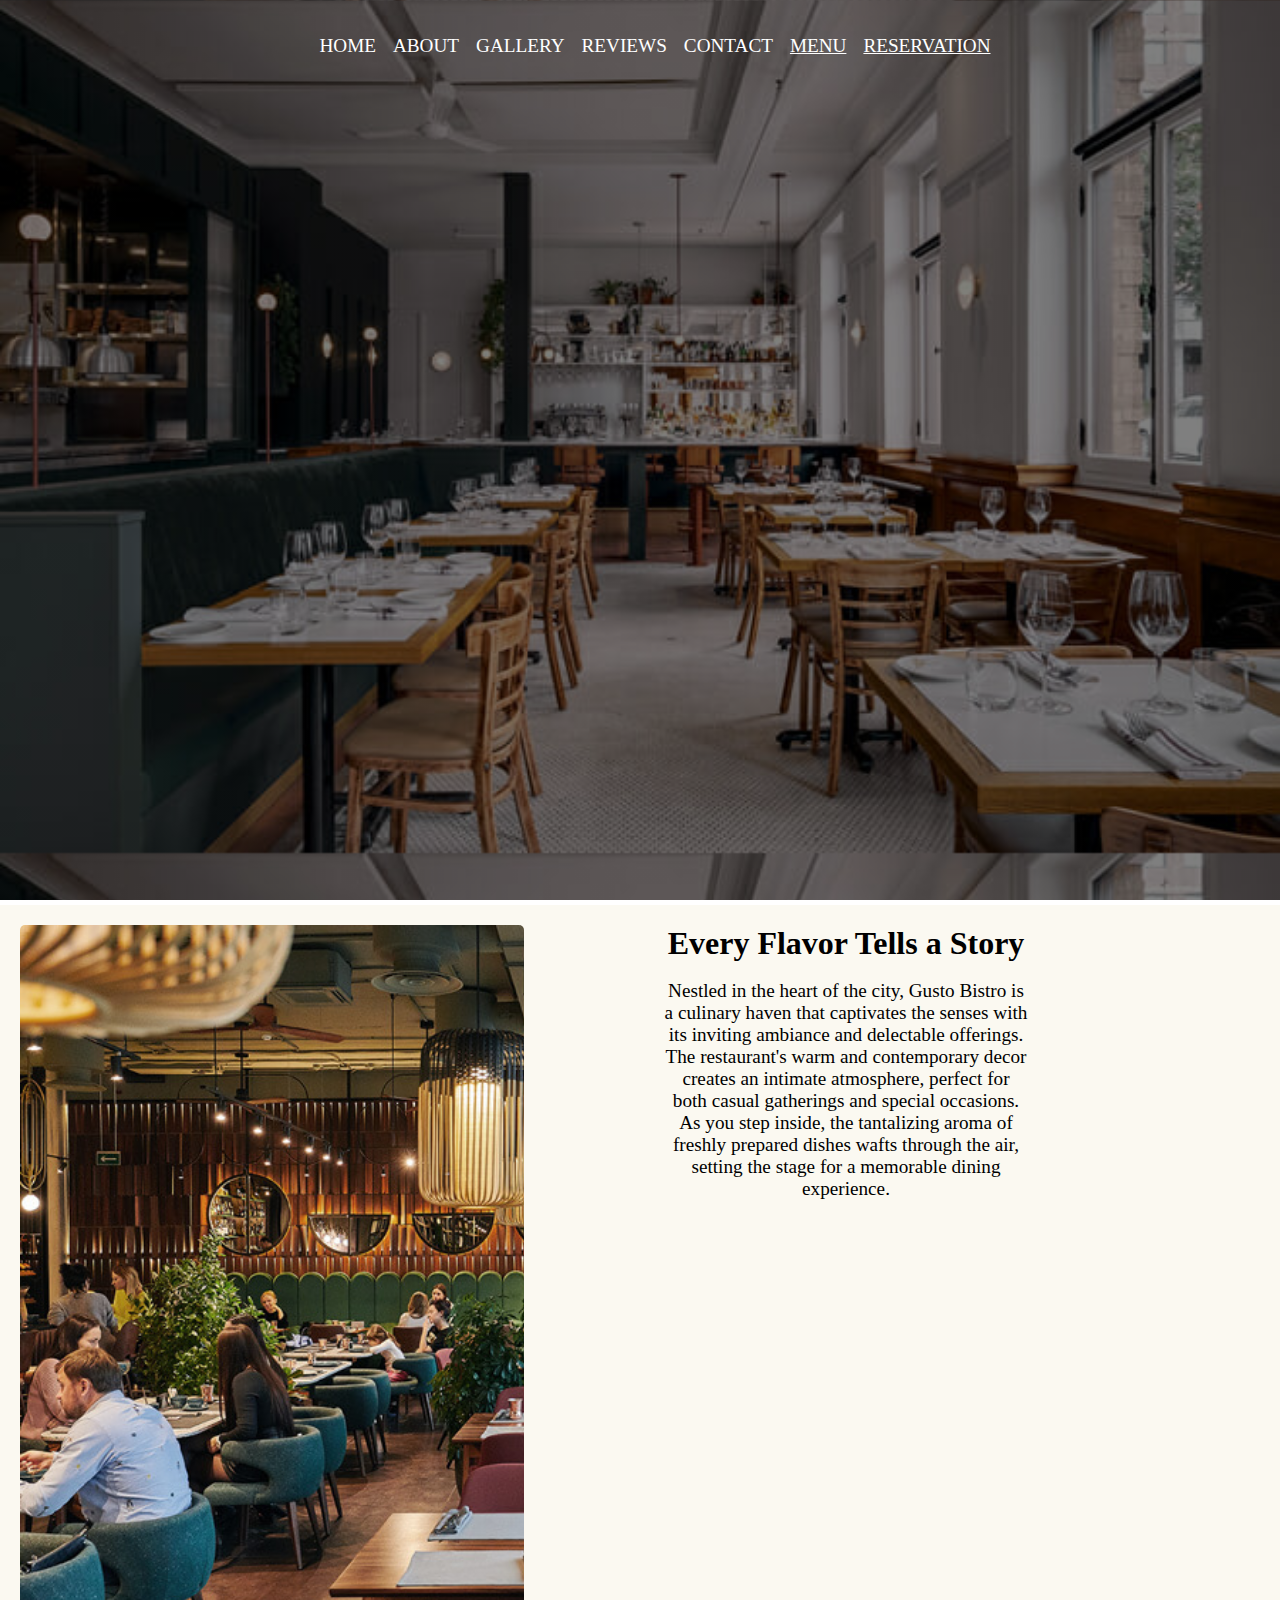
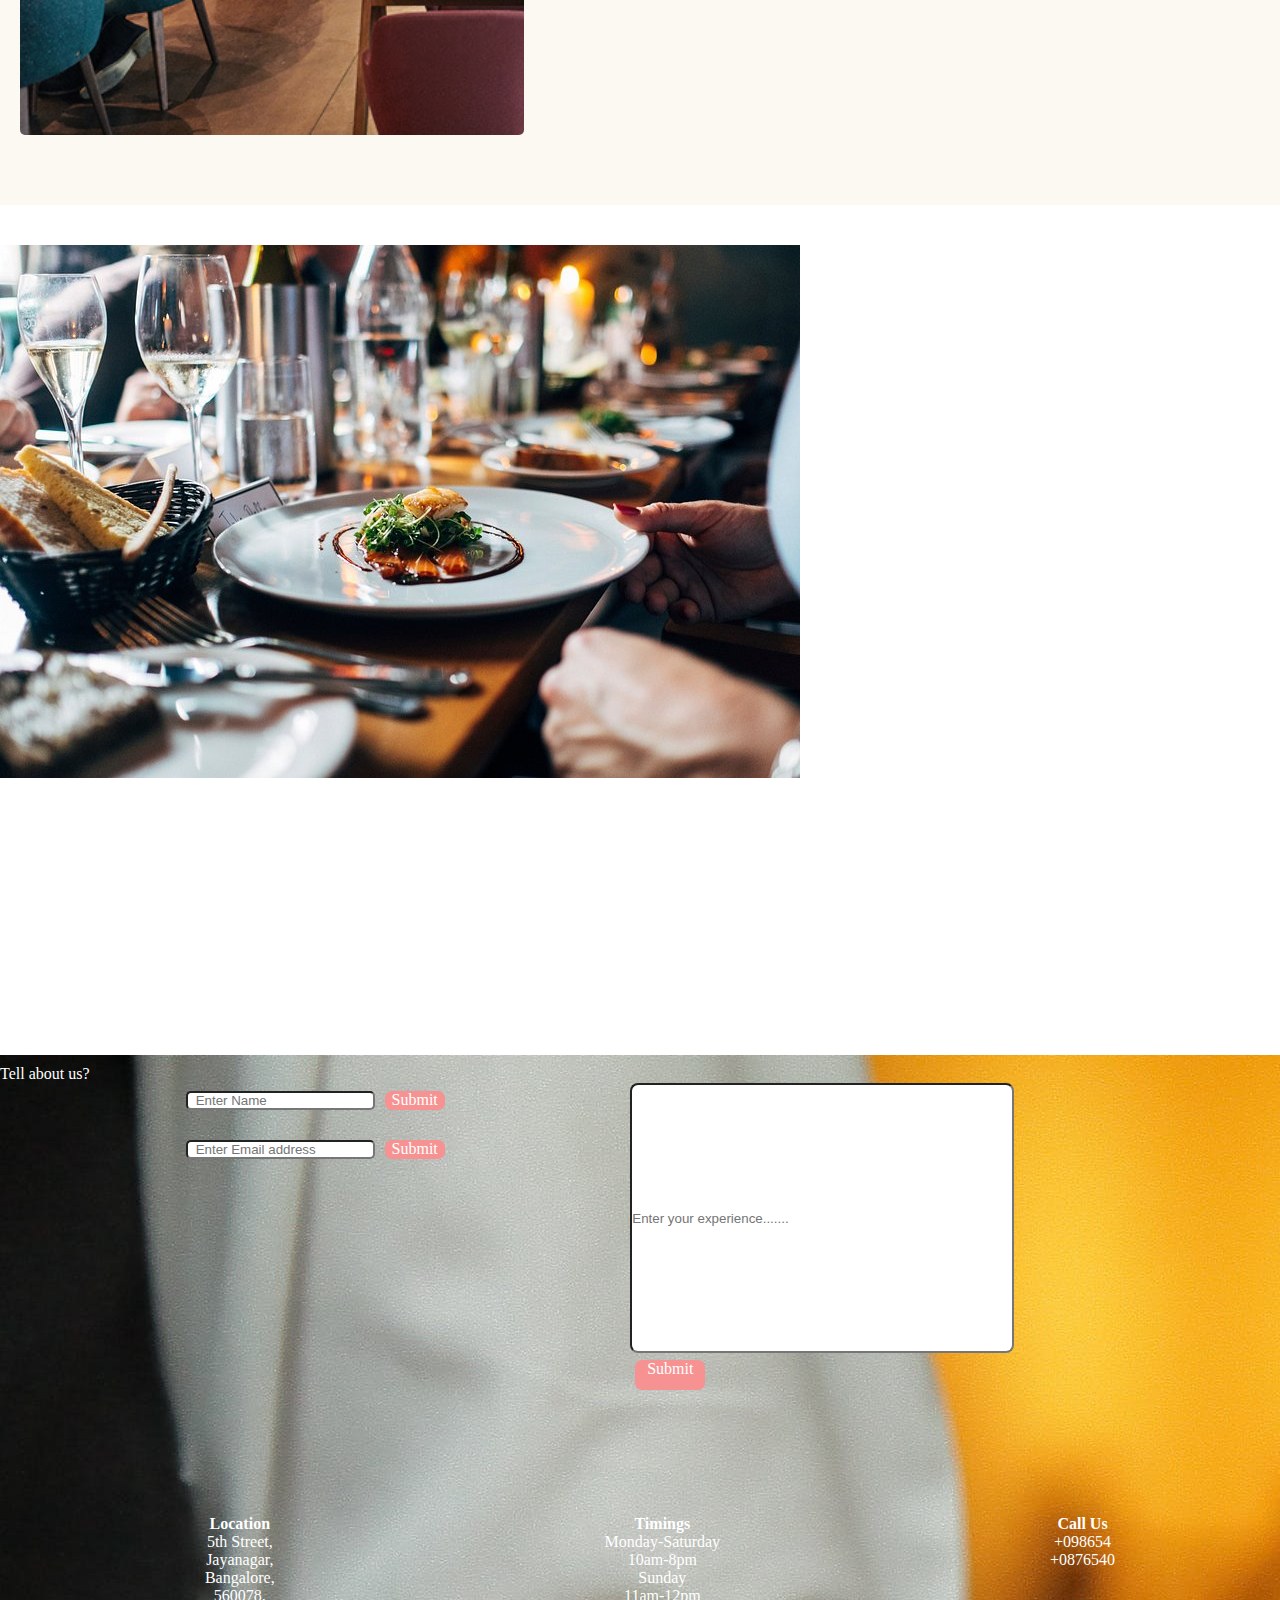
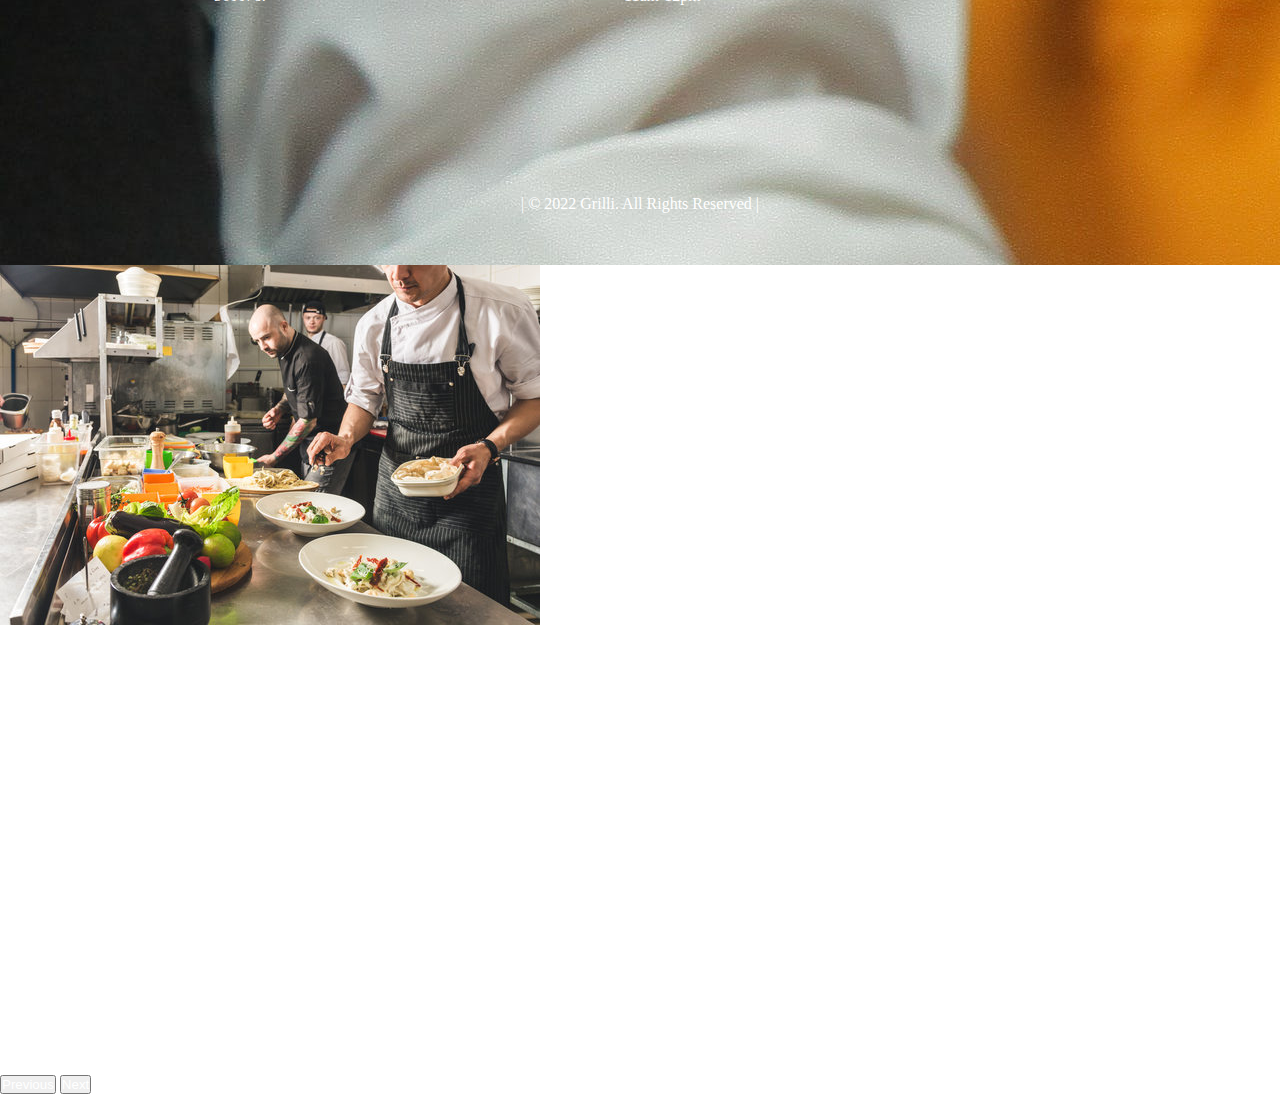
<file: index.html>
<!DOCTYPE html>
<html lang="en">
<head>
    <meta charset="UTF-8">
    <meta name="viewport" content="width=device-width, initial-scale=1.0">
    <title>Resturant </title>
    <link rel="stylesheet" href="https://cdnjs.cloudflare.com/ajax/libs/font-awesome/6.5.1/css/all.min.css" integrity="sha512-DTOQO9RWCH3ppGqcWaEA1BIZOC6xxalwEsw9c2QQeAIftl+Vegovlnee1c9QX4TctnWMn13TZye+giMm8e2LwA==" crossorigin="anonymous" referrerpolicy="no-referrer" />
    <link rel="stylesheet" href="./style.css">
    <link href="https://cdn.jsdelivr.net/npm/bootstrap@5.3.2/dist/css/bootstrap.min.css" rel="stylesheet" integrity="sha384-T3c6CoIi6uLrA9TneNEoa7RxnatzjcDSCmG1MXxSR1GAsXEV/Dwwykc2MPK8M2HN" crossorigin="anonymous">
</head>
<body>
   <div class="header">
    
    <div class="navbar" id="nav">
        <div class="nav-first">
            <div class="nav-tile home click">
                <p>Home</p>
            </div>
            <div class="nav-tile about click">
               <p>About</p>
            </div>
            <div class="nav-tile snaps click">
                <p>Gallery</p>
            </div>
            <div class="nav-tile exper click">
              <p>Reviews</p>
          </div>
            <div class="nav-tile  contact click">
                <p>Contact</p>
            </div>
            <div class="end-nav">
            <div class="nav-tile sec list click">
                <p><a href="./rajiv file/restaurant-main/menu.html">menu</a></p>
            </div>
            <div class="nav-tile sec reserve click"><p><a href="./rajiv file/restaurant-main/reservation.html">reservation</a></p></div> </div>
        </div>
    </div>
   </div>
<div class="hero">
   <div id="c2" class="about-image"></div>
   <div class="about-text" >
    <h1>Every Flavor Tells a Story</h1><br>
    <p>Nestled in the heart of the city, Gusto Bistro is a culinary haven that captivates the senses with its inviting ambiance and delectable offerings. The restaurant's warm and contemporary decor creates an intimate atmosphere, perfect for both casual gatherings and special occasions. As you step inside, the tantalizing aroma of freshly prepared dishes wafts through the air, setting the stage for a memorable dining experience. </p>
   </div>
</div>

<div class="container">
    <div id="carouselExample" class="carousel slide carousel-fade">
        <div class="carousel-inner">
          <div class="carousel-item active">
            <img src="./images/g1.jpg" class="d-block w-100" alt="...">
          </div>
          <div class="carousel-item">
            <img src="./images/gallery1.jpeg" class="d-block w-100" alt="...">
          </div>
          <div class="carousel-item">
            <img src="./images/gal3.jpg" class="d-block w-100" alt="...">
          </div>
        </div>
        <button class="carousel-control-prev" type="button" data-bs-target="#carouselExample" data-bs-slide="prev">
          <span class="carousel-control-prev-icon" aria-hidden="true"></span>
          <span class="visually-hidden">Previous</span>
        </button>
        <button class="carousel-control-next" type="button" data-bs-target="#carouselExample" data-bs-slide="next">
          <span class="carousel-control-next-icon" aria-hidden="true"></span>
          <span class="visually-hidden">Next</span>
        </button>
      </div>
    </div>
</div>

<div id="c3" class="review">
  <p>Tell about us?</p>
  <div class="searchbox">

    <div class="search-first">
      <div class="first fir">
  <input class="search name" placeholder="Enter Name">
  <div class="submit">
    <span class="search-box">Submit</span>
  </div>
</div>
<div class="first sec">
  <input class="search mail" placeholder="Enter Email address">
  <div class="submit sub-fr">
    <span class="search-box">Submit</span>
  </div>
</div>
  </div>

  <div class="search-sec">
    <input class="rev" placeholder="Enter your experience.......">
    <div class="submit2 sub-sec">
      <span class="search-box">Submit</span>
    </div>
  </div>
</div>
</div>

<div id="c4" class="details">
<div class="location">
  <div class="content">
  <h4>Location</h4>
<p>5th Street,<br>
Jayanagar,<br>
Bangalore,<br>
560078.</p>
</div>
</div>
<div class="time">
  <div class="content">
  <h4>Timings</h4>
  <p>Monday-Saturday<br>
  10am-8pm<br>
  Sunday<br>
  11am-12pm</p>
</div>
</div>

<div class="call">
  <div class="content">
  <h4>Call Us</h4>
  <p></i>+098654<br>
    +0876540</p>
  </div>
</div>

</div>
<div  class="connect">
  <p>| © 2022 Grilli. All Rights Reserved |</p>
  <div class="icons">
    <i class="fa-brands fa-instagram"></i>
    <i class="fa-brands fa-x-twitter"></i>
    <i class="fa-brands fa-youtube"></i>
    <i class="fa-solid fa-envelope"></i>
  </div>
</div>
<script src="https://cdn.jsdelivr.net/npm/bootstrap@5.3.2/dist/js/bootstrap.bundle.min.js" integrity="sha384-C6RzsynM9kWDrMNeT87bh95OGNyZPhcTNXj1NW7RuBCsyN/o0jlpcV8Qyq46cDfL" crossorigin="anonymous"></script> 
</body>
</html>
</file>
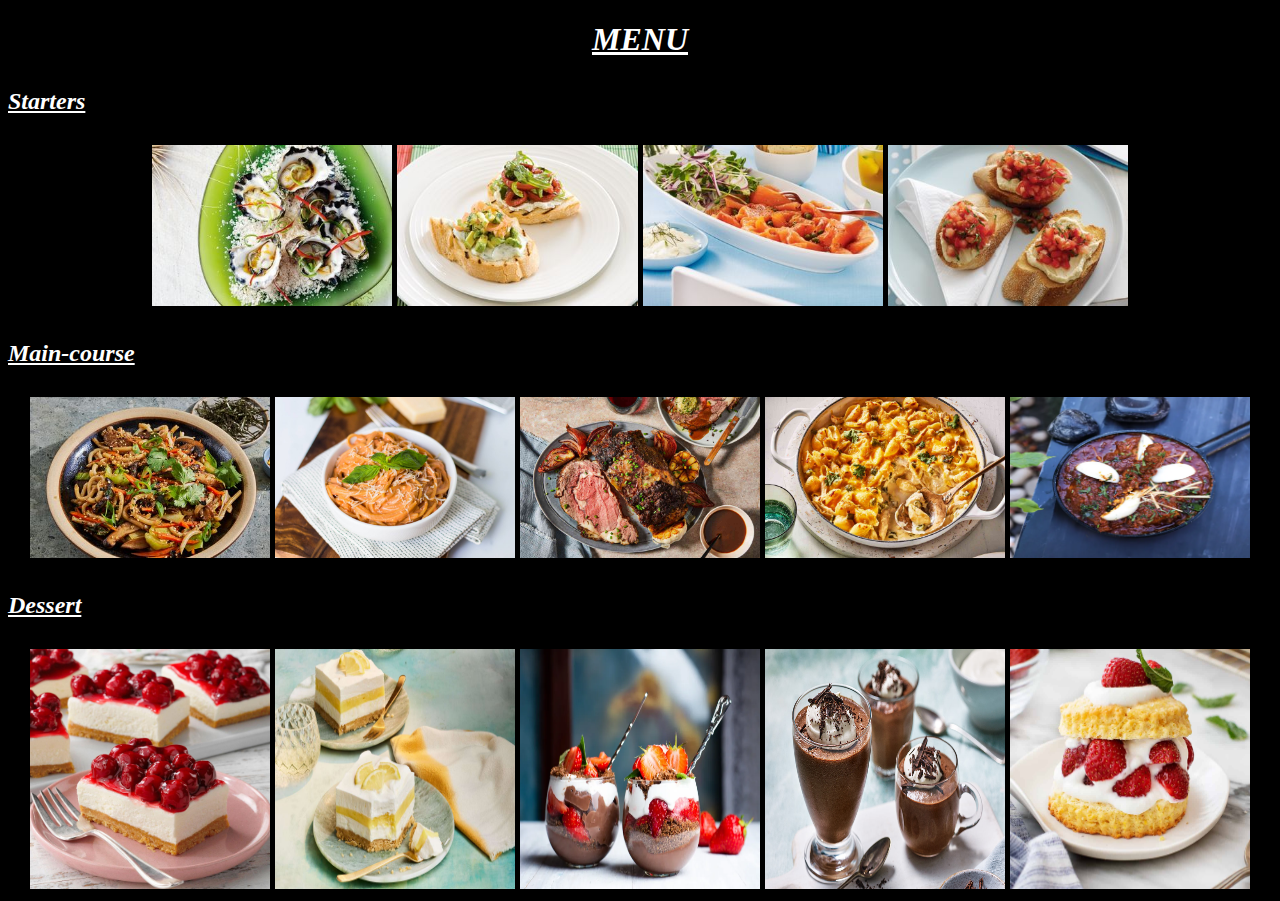
<file: rajiv file/restaurant-main/menu.html>
<!DOCTYPE html>
<html lang="en">
<head>
    <meta charset="UTF-8">
    <meta name="viewport" content="width=device-width, initial-scale=1.0">
    <title>MENU</title>
    <link rel="stylesheet" href="./menu.css">
</head>
<body>
    <div>
        <h1>MENU</h1>
        <h2>Starters</h2>
        <div class="starters">
            <img src="./asian-style-oysters-71587-1.jpeg">
            <img src="./bruschetta-two-ways-38105-1.jpeg">
            <!-- <img src="./pappadum-stacks-27165-1.jpeg"> -->
            <img src="./smoked-salmon-platter-74739-1.jpeg">
            <img src="./tomato-hummus-crostini-25282-1.jpeg">
        </div>
        <h2>Main-course</h2>
        <div class="main">
            <img src="./yaki-udon-ddmfs-3x2-55-30ba570fed0a425595f9b1343ebd9c6e.jpg">
            <img src="./creamy-tomato-pasta-481963-Hero-5b6afcf6c9e77c0050e73162.jpg">
            <img src="./garlic-butter-prime-rib-FT-RECIPE0621-fca73e5fa8e046b0b03982757db51628.jpg">
            <img src="./southern-living-27338_Green_Chile_Mac_And_Cheese_With_Chicken_303-7416f067f07f4bf3b6b8aaeddff4542b.jpg">
            <img src="./chicken-masala-1673468639917.webp">
        </div>
        <h2>Dessert</h2>
        <div class="dessert">
            <img src="./Cherry-Delight-Dessert_EXPS_TOHcom23_27515_P2_MD_03_22_4b.jpg">
            <img src="./Southern-Living_27364_SR_Lemon-Lush_13190-fd96c709fc2946a7aeb5c869f9ad470e.jpg">
            <img src="./Forticreme-Chocolate-Chocolate-Layered-Dessert-1-1024x683.webp">
            <img src="./RFO-1400x919-classic-chocolate-mousse-69ef9c9c-5bfb-4750-80e1-31aafbd80821-0-1400x919.jpg">
            <img src="./summer-desserts.jpg">
        </div>
    </div>
</body>
</html>
</file>
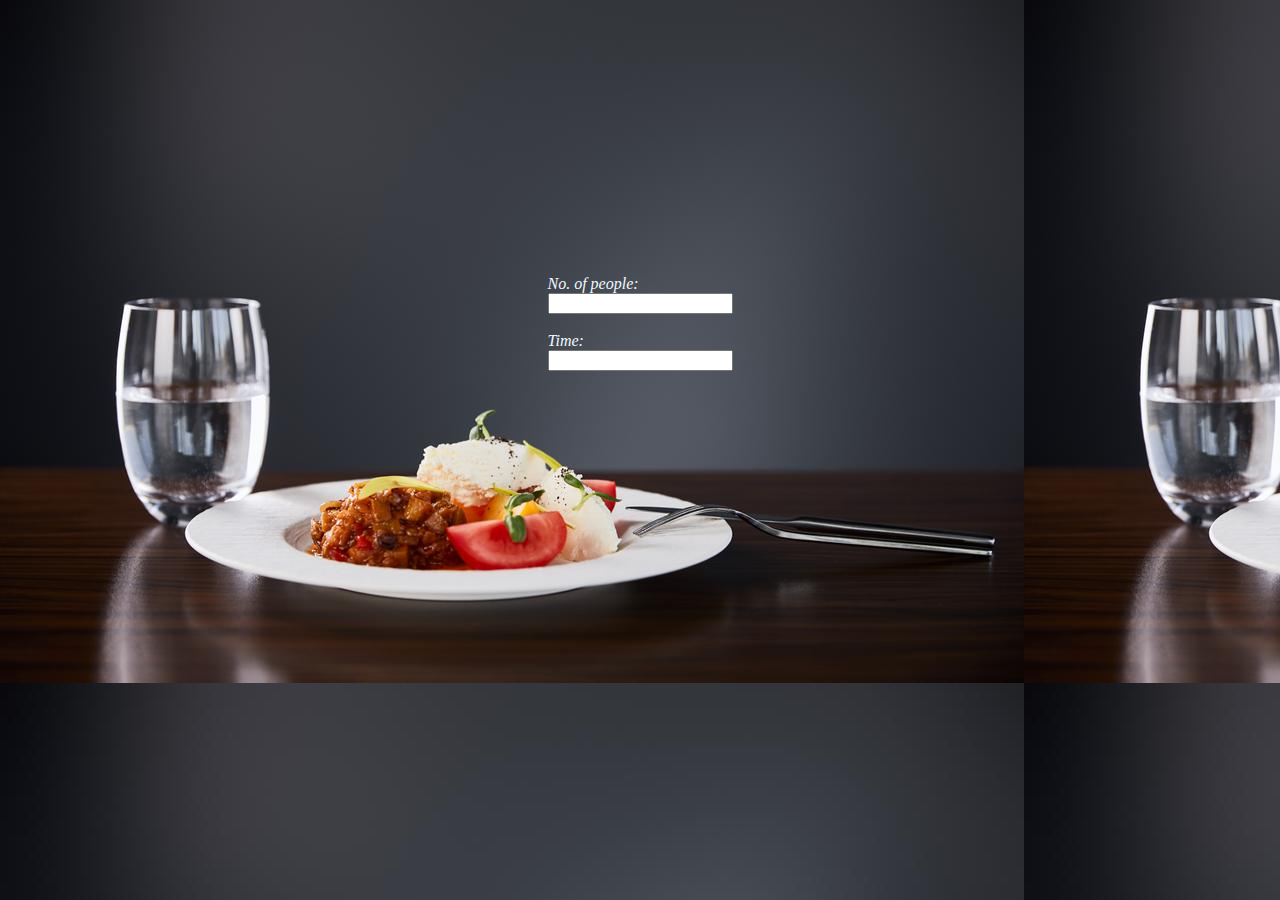
<file: rajiv file/restaurant-main/reservation.html>
<!DOCTYPE html>
<html lang="en">
<head>
    <meta charset="UTF-8">
    <meta name="viewport" content="width=device-width, initial-scale=1.0">
    <title>Reservation</title>
    <link rel="stylesheet" href="./reservation.css">
</head>
<body style="font-style: italic;color: aliceblue;">
    <div>
        <form>
            <label for="people">No. of people:</label><br>
            <input type="text"><br><br>
            <label for="time">Time:</label><br>
            <input type="text" >
        </form>
    </div>
</body>
</html>
</file>
<file: style.css>
*{
    margin: 0;
    padding: 0;
    box-sizing: border-box;
    color: white;
}

.header{
    height: 100vh;
    width: 100%;
    background-image:linear-gradient(rgba(0,0,0,0.5),rgba(0,0,0,0.5)),url(./images/Le-Clocher-Penche.jpg);
    background-size: contain;
    
}
.nav-first{
    
    display: flex;
    gap: 17px;
    padding-left: 30px;
    justify-content: center;
    align-items: center;
    padding-top: 15px;
}
 
.nav-tile{
    font-family: 'Big Shoulders Text';
    text-transform: uppercase;
    font-size: 1.2rem;
    font-weight: 300;

}
.click:hover{
    text-decoration: underline;
    cursor: pointer;
}
.hero{
    background-color: #FBF9F1;
    padding-left: 20px;
    padding-top: 20px;
    margin-top: 5px;
    width: 100%;
    height: 100vh; 
    display: flex;
}
.about-image{
    height:90vh;
    border-radius: 5px;
    width: 40%;
    background-image: url(./images/about-banner.jpg);
    background-size: cover;
}
.about-text{
    width: 40%;
    padding-left: 140px;
}
.about-text p{
    color: black;
    text-align: center;
    font-family: 'Lora', serif;
    font-size: 1.2rem;
}
.about-text h1{
    font-size: 2rem;
    color: black;
    text-align: center;
}
.container{
    height: 90vh;
    padding-top: 40px;
    width: 100%;
    
}
.carousel .carousel-item{
    object-fit: cover;
    object-position: center;
    height: 90vh;
    overflow: hidden;
}
.review{
    height: 50vh;
    background-color: #3D3B40;
    margin-top: 50px;
}
.searchbox{
    display: flex;
    justify-content: space-evenly;
}
.search{
    border-radius: 5px;
    padding-left: 8px;

}
.first{
    display: flex;
}
.fir{
    padding-top: 8px;
    padding-bottom: 10px;
    text-align: center;
}
.sec{
    padding-top: 20px;
    text-align: center;
}
.submit{
    margin-left: 10px;
    background-color: rgb(247, 146, 146);
    border-radius: 7px;
    width: 60px;
}
.submit2{
    margin-left: 5px;
    margin-top: 7px;
    background-color: rgb(247, 146, 146);
    border-radius: 7px;
}
.end-nav{
    display: flex;
    gap: 17px;
    padding-bottom: 20px;
    text-decoration: none;
   color: white;
}

.sub-sec{
    width: 70px;
    height: 30px;
}
.rev{
    height: 30vh;
    width: 30vw;
    border-radius: 8px;
}
.search-sec{
    padding-right: 80px;
    text-align: center;
}
.details{
    height: 30vh;
    background-color: rgb(24, 23, 23);
    display: flex;
    justify-content: space-around;
}
.connect{
    height: 70px;
    background-color: rgb(0, 0, 0);
}
.location{
    display: block;
    padding-left: 40px;
}
.connect p{
    padding-top: 10px;
    text-align: center;
}
.icons{
    display: flex;
    gap: 20px;
    padding-left: 44%;
    padding-bottom: 5px;
}
.content{
    text-align: center;
}
</file>
<file: rajiv file/restaurant-main/menu.css>
.starters{
    display: inline-flex;
    gap: 5px;
    flex-wrap: wrap;
    margin: 0%;
    justify-content: center;
}
img{
    max-width: 19%;
    max-height: auto;
}
.main{
    display: inline-flex;
    gap:5px;
    flex-wrap: wrap;
    margin: 0%;
    justify-content: center;
}
.dessert{
    display: inline-flex;
    gap:5px;
    flex-wrap: wrap;
    margin: 0%;
    justify-content: center;

}
h1{
    text-align: center;
    font-style: italic;
    text-decoration: underline;
}
h2{
    font-style: italic;
    text-decoration: underline;
}
body{
    background-color: black;
    color: white;
}
h2{
    margin-top: 30px;
    margin-bottom: 30px;
}
img:hover{
    margin-top: 5px;
}
body{
    animation-name: example;
    animation-duration: 1s;
}
@keyframes example{
    from{
        margin-top: 100%;
    }
}
</file>
<file: rajiv file/restaurant-main/reservation.css>
body{
    background-image: url(res.jpg);
}
div{
    display: flex;
    justify-content: center;
    align-items: center;
    height: 70vh;
}
@keyframes identifier {
    0%{
        margin-left: 100%;
    }
    25%{
        margin-left: 85%;
    }
    50%{
        margin-left: 70%;
    }
    75%{
        margin-left: 55%;
    }
    100%{
        margin-left: 50%;
    }
}
div{
    animation-name: identifier;
    animation-duration: 3s;
}
</file>
